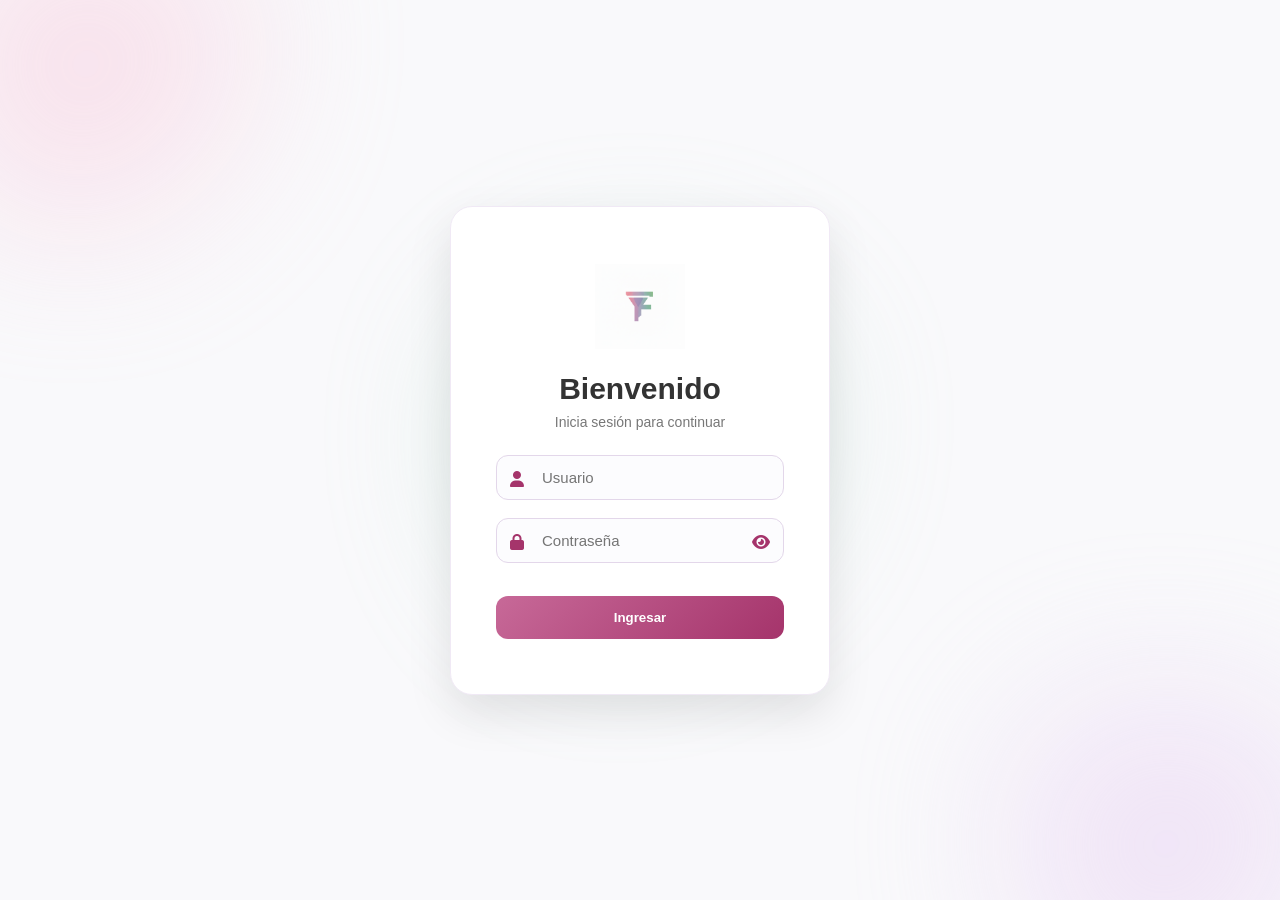
<file: login.html>
<!DOCTYPE html>
<html lang="es">
<head>
  <meta charset="UTF-8">
  <meta name="viewport" content="width=device-width, initial-scale=1">
  <meta name="description" content="Sistema de filtrado de data con acceso para administradores, Usuario y programador.">
  <link rel="icon" type="image/png" sizes="1000x10000" href="favicon.png"> <!--corregir-->
  <title>Login/iniciar_seción</title>

  <!-- Iconos -->
  <link rel="stylesheet" href="https://cdnjs.cloudflare.com/ajax/libs/font-awesome/6.5.1/css/all.min.css">

  <link rel="stylesheet" href="login.css">
</head>
<body>

  <!-- MANCHAS DE FONDO ESTILOS PARA EL BACKGROUND-->
  <div class="paint-blobs">
    <div class="blob blob1"></div>
    <div class="blob blob2"></div>
    <div class="blob blob3"></div>
  </div>

  <!-- Sección principal -->
  <main class="login-layout">

    <!-- Formulario de login con clase boostrap_5 -->
    <section class="login-form">
      <!--aqui va la conexión de la url segun el rol de usuario deje un ejemplo de la vista de django en el README.md-->
    <form action="{% url 'login' %}" method="POST"> 
      <!-- LOGO -->
      <div class="logo-container">
        <img src="logo de filtado.png" loading="lazy" alt="Logo del sistema">
      </div>

      <h2 class="titulo_login">Bienvenido</h2>
      <p class="subtitle">Inicia sesión para continuar</p>

      <div class="input-group">
        <label for="usuario" class="visually-hidden">Usuario</label>
        <i class="fa-solid fa-user icon-left"></i>
        <input type="text" name="#" id="#" placeholder="Usuario">
      </div>

      <div class="input-group password-wrapper">
      <label for="password" class="visually-hidden">Contraseña</label>
    <i class="fas fa-lock icon-left"></i>
    <input type="password" id="password" name="password" placeholder="Contraseña">
    <i class="fa-solid fa-eye toggle-password" onclick="togglePassword()"></i>
</div>

      <button type="submit">Ingresar</button>
    </section>

  </main>
<script src="funcionalidad.js"></script>
</body>
</html>
</file>
<file: login.css>
/* ------------------------------------------------------
   RESET Y BASE
------------------------------------------------------ */
* {
  box-sizing: border-box;
  margin: 0;
  padding: 0;
}

body {
  font-family: 'Montserrat', sans-serif;
  background-color: #f9f9fb;
  color: #333;
  min-height: 100vh;
  display: flex;
  justify-content: center;
  align-items: center;
  position: relative;
  /* CAMBIO CLAVE: Permitir scroll si el contenido es más alto que la pantalla */
  overflow-y: auto; 
}

/* ------------------------------------------------------
   MANCHAS DE FONDO (Blobs)
------------------------------------------------------ */
.paint-blobs {
  position: fixed; /* Fixed para que no se muevan al hacer scroll */
  inset: 0;
  z-index: -1;
  overflow: hidden;
}

.blob {
  position: absolute;
  width: 320px;
  height: 320px;
  border-radius: 45% 55% 60% 40% / 40% 35% 65% 60%;
  filter: blur(80px);
  opacity: 0.45;
}

.blob1 { background: #f8c8dc; top: -90px; left: -70px; }
.blob2 { background: #e6ccf2; bottom: -110px; right: -50px; }
.blob3 { 
  background: #b8e4ce; 
  top: 50%; 
  left: 50%; 
  transform: translate(-50%, -50%); 
}

/* ------------------------------------------------------
   LAYOUT Y FORMULARIO (BASE = MÓVIL)
------------------------------------------------------ */
.login-layout {
  width: 100%;
  display: flex;
  justify-content: center;
  align-items: center;
  padding: 40px 20px; /* Padding extra para que respire al hacer scroll */
  min-height: 100vh;
}

.login-form {
  background: white;
  padding: 40px 30px; /* Padding optimizado para móvil */
  border-radius: 22px;
  box-shadow: 0 18px 45px rgba(0,0,0,0.10);
  width: 100%;
  max-width: 380px;
  text-align: center;
  border: 1px solid #f0e9f5;
  position: relative;
  z-index: 1;
}
.titulo_login{
  font-weight: 700;
}

/* ------------------------------------------------------
   ELEMENTOS INTERNOS
------------------------------------------------------ */
.logo-container {
  width: 90px;
  height: 90px;
  margin: 0 auto 20px auto;
}

.logo-container img {
  width: 100%;
  height: 100%;
  object-fit: contain;
}

.login-form h2 {
  margin-bottom: 8px;
  font-size: 26px;
  font-weight: 700;
  color: #333;
}

.subtitle {
  font-size: 14px;
  color: #777;
  margin-bottom: 25px;
}

.input-group {
  position: relative;
  margin-bottom: 18px;
}

.input-group input {
  width: 100%;
  padding: 13px 12px 13px 45px;
  border-radius: 12px;
  border: 1px solid #e3d7ea;
  font-size: 15px;
  background: #fcfcfe;
  transition: 0.25s;
}

.input-group input:focus {
  outline: none;
  border-color: #c76998;
  box-shadow: 0 0 0 3px rgba(199,105,152,0.15);

}

.visually-hidden {
  position: absolute;
  width: 1px;
  height: 1px;
  padding: 0;
  margin: -1px;
  overflow: hidden;
  clip: rect(0, 0, 0, 0);
  white-space: nowrap;
  border: 0;
}

.icon-left, .toggle-password {
  position: absolute;
  top: 55%;
  transform: translateY(-50%);
  color: #a5346b;
}

.icon-left { left: 14px; }
.toggle-password { right: 14px; cursor: pointer; }

.login-form button {
  margin-top: 15px;
  width: 100%;
  padding: 14px;
  background: linear-gradient(135deg, #c76998, #a5346b);
  color: white;
  border: none;
  border-radius: 12px;
  font-weight: 600;
  cursor: pointer;
  transition: 0.3s;
}

.login-form button:hover {
  transform: translateY(-1px);
  box-shadow: 0 8px 15px rgba(165,52,107,0.2);
}

/* ------------------------------------------------------
   RESPONSIVE: PANTALLAS GRANDES (Desktop/Tablet)
------------------------------------------------------ */
@media (min-width: 768px) {
  .login-form {
    padding: 55px 45px; /* Más espacio en pantallas grandes */
  }
  .login-form h2 {
    font-size: 30px;
  }
}

/* ------------------------------------------------------
   RESPONSIVE: PANTALLAS BAJAS (Modo Horizontal / Landscape)
------------------------------------------------------ */
@media (max-height: 550px) {
  .login-layout {
    padding: 20px; /* Menos margen exterior */
  }
  .login-form {
    padding: 25px 30px; /* Formulario más compacto */
  }
  .logo-container {
    width: 60px;
    height: 60px;
    margin-bottom: 10px;
  }
  .subtitle {
    margin-bottom: 15px;
  }
}
</file>
